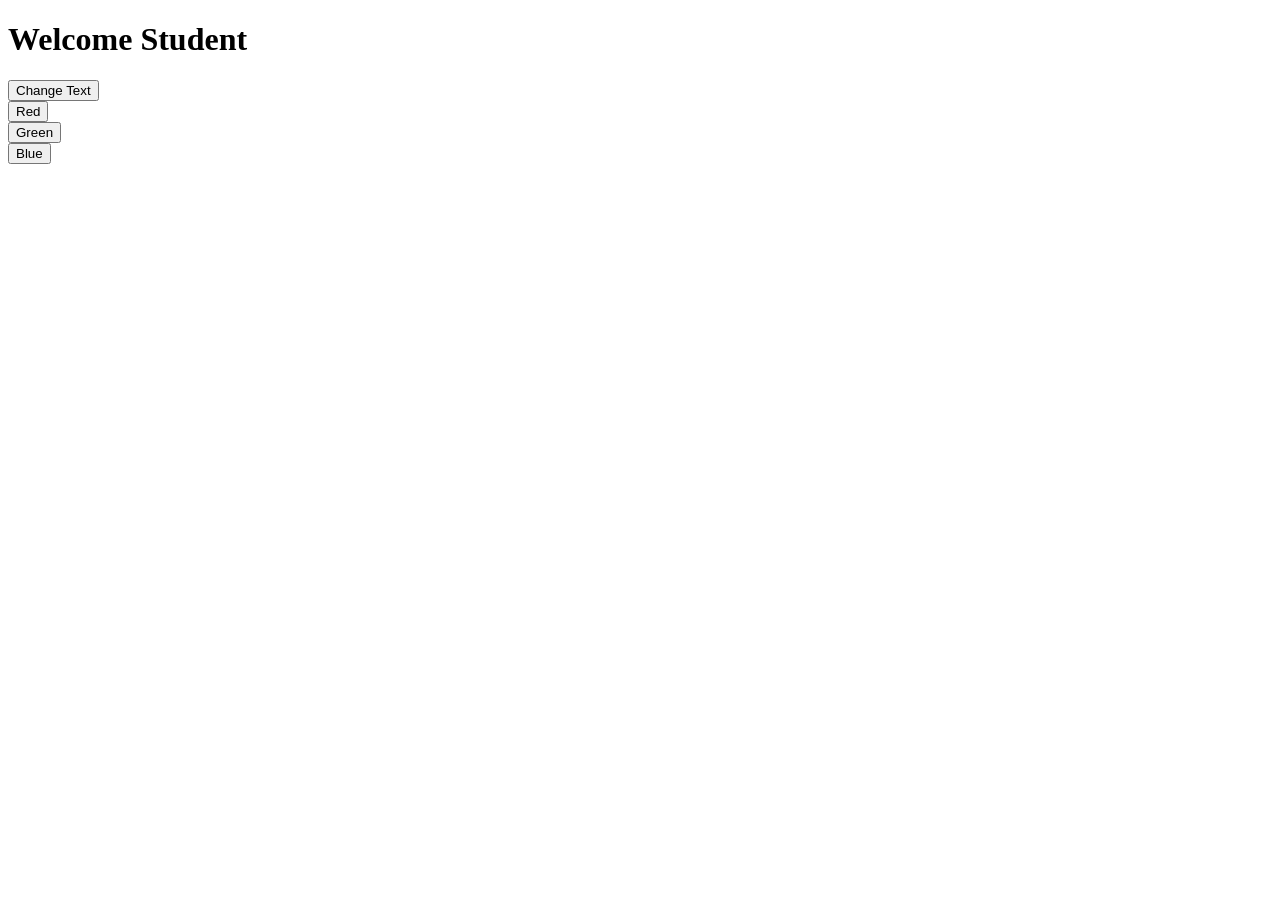
<file: project 10/index.html>
<!DOCTYPE html>
<html lang="en">
<head>
    <meta charset="UTF-8">
    <meta name="viewport" content="width=device-width, initial-scale=1.0">
    <title>Document</title>
</head>
<body>
    <h1>Welcome Student</h1>

    <button>Change Text</button><br>
    
    <button class="btn-1">Red</button> <br>

    <button class="btn-2">Green</button> <br>

    <button class="btn-3">Blue</button> <br>

    <script src="script.js"></script>
</body>
</html>
</file>
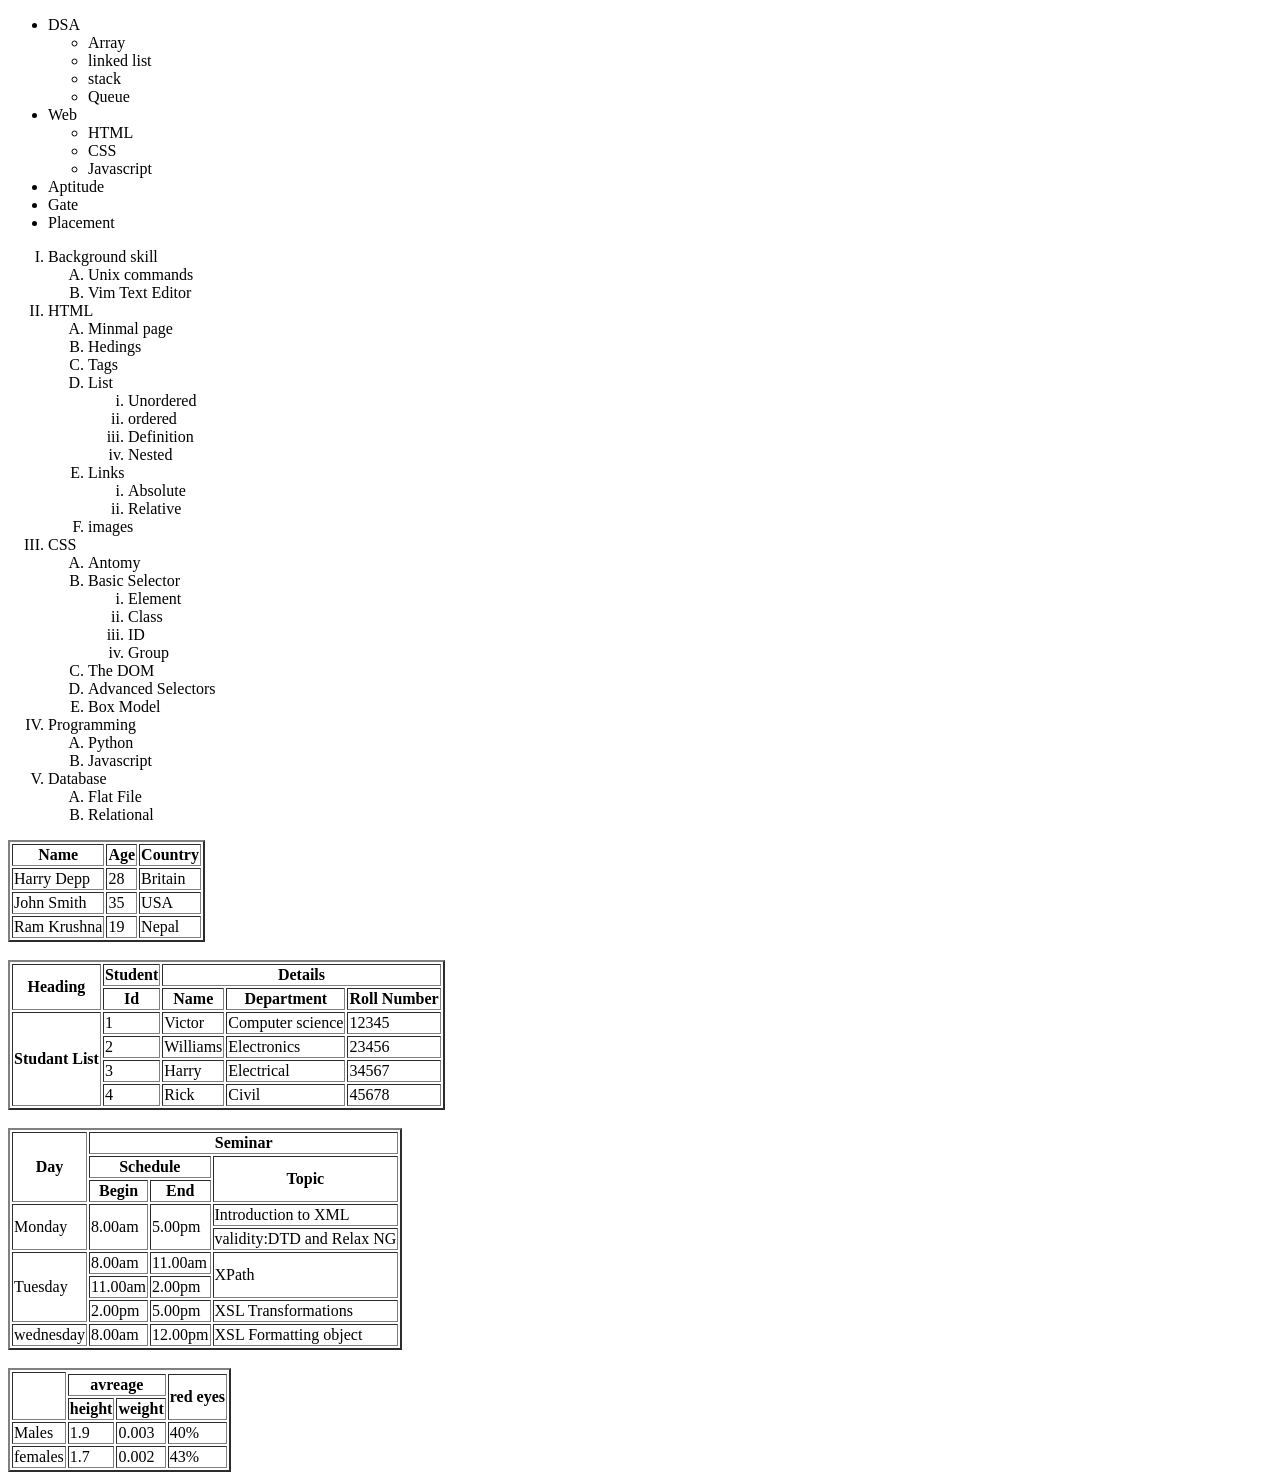
<file: project 2/index.html>
<!DOCTYPE html>
<html lang="en">

<head>
    <meta charset="UTF-8">
    <meta name="viewport" content="width=device-width, initial-scale=1.0">
    <title>Document</title>
</head>

<body>
    <ul>
        <li>DSA</li>
        <ul>
            <li>Array</li>
            <li>linked list</li>
            <li>stack</li>
            <li>Queue</li>

        </ul>
        <li>Web</li>
        <ul>
            <li>HTML</li>
            <li>CSS</li>
            <li>Javascript</li>

        </ul>
        <li>Aptitude</li>
        <li>Gate</li>
        <li>Placement</li>
    </ul>

    <ol type="I">
        <li>Background skill</li>
        <ol type="A">
            <li> Unix commands</li>
            <li>Vim Text Editor</li>
        </ol>
        <li>HTML</li>
        <ol type="A">
            <li>Minmal page</li>
            <li>Hedings</li>
            <li>Tags</li>
            <li>List</li>
            <ol type="i">
                <li>Unordered</li>
                <li>ordered</li>
                <li>Definition</li>
                <li>Nested</li>

            </ol>
            <li>Links</li>
            <ol type="i">
                <li>Absolute</li>
                <li>Relative</li>

            </ol>
            <li>images</li>

        </ol>
        <li>CSS</li>
        <ol type="A">
            <li>Antomy</li>
            <li>Basic Selector</li>
            <ol type="i">
                <li>Element</li>
                <li>Class</li>
                <li>ID</li>
                <li>Group</li>

            </ol>
            <li>The DOM</li>
            <li>Advanced Selectors</li>
            <li>Box Model</li>

        </ol>
        <li>Programming</li>
        <ol type="A">
            <li>Python</li>
            <li>Javascript</li>


        </ol>
        <li>Database</li>
        <ol type="A">
            <li>Flat File</li>
            <li>Relational</li>
        </ol>
    </ol>

    <table border="2">
        <tr>
            <th>Name</th>
            <th>Age</th>
            <th>Country</th>
        </tr>
        <tr>
            <td>Harry Depp</td>
            <td>28</td>
            <td>Britain</td>
        </tr>
        <tr>
            <td>John Smith</td>
            <td>35</td>
            <td>USA</td>
        </tr>
        <tr>
            <td>Ram Krushna</td>
            <td>19</td>
            <td>Nepal</td>
        </tr>

    </table>

    <br>
    <table border="2">
        <tr>
            <th rowspan="2">Heading</th>
            <th>Student</th>
            <th colspan="3">Details</th>
        </tr>
        <tr>
            <th>Id</th>
            <th>Name</th>
            <th>Department</th>
            <th>Roll Number</th>
        </tr>
        <tr>
            <th rowspan="4">Studant List</th>
            <td>1</td>
            <td>Victor</td>
            <td>Computer science</td>
            <td>12345</td>
        </tr>
        <tr>
            <td>2</td>
            <td>Williams</td>
            <td>Electronics</td>
            <td>23456</td>

        </tr>
        <tr>
            <td>3</td>
            <td>Harry</td>
            <td>Electrical</td>
            <td>34567</td>

        </tr>
        <tr>
            <td>4</td>
            <td>Rick</td>
            <td>Civil</td>
            <td>45678</td>
        </tr>
    </table>

    <br>
    <table border="2">
        <tr>
            <th rowspan="3">Day</th>
            <th colspan="3">Seminar</th>
        </tr>

        <tr>
            <th colspan="2">Schedule</th>
            <th rowspan="2">Topic</th>
        </tr>
        <tr>
            <th>Begin</th>
            <th>End</th>
        </tr>
        <tr>
            <td rowspan="2">Monday</td>
            <td rowspan="2">8.00am</td>
            
            <td rowspan="2">5.00pm</td>
            <td>Introduction to XML</td>        
            

        </tr>
        <tr>
            <td>validity:DTD and Relax NG</td>
        </tr>
        <tr>
            <td rowspan="3">Tuesday</td>
            <td>8.00am</td>
            <td>11.00am</td>
            <td rowspan="2">XPath</td>

        </tr>
        <tr>
            <td>11.00am</td>
            <td>2.00pm</td>


        </tr>
        <tr>
            <td>2.00pm</td>
            <td>5.00pm</td>
            <td>XSL Transformations</td>
        </tr>
        <tr>
            <td>wednesday</td>
            <td>8.00am</td>
            <td>12.00pm</td>
            <td>XSL Formatting object</td>
        </tr>

    </table>

    <br>
    <table border="2">
        <tr>
        <th rowspan="3"></th>
        </tr>
        <tr>
            <th colspan="2">avreage</th>
            <th rowspan="2">red eyes</th>
        </tr>
        <tr>
            <th>height</th>
            <th>weight</th>

        </tr>
        <tr>
            <td>Males</td>
            <td>1.9</td>
            <td>0.003</td>
            <td>40%</td>
            
        </tr>
        <tr>
            <td>females</td>
            <td>1.7</td>
            <td>0.002</td>
            <td>43%</td>
        </tr>
    </table>

</body>

</html>
</file>
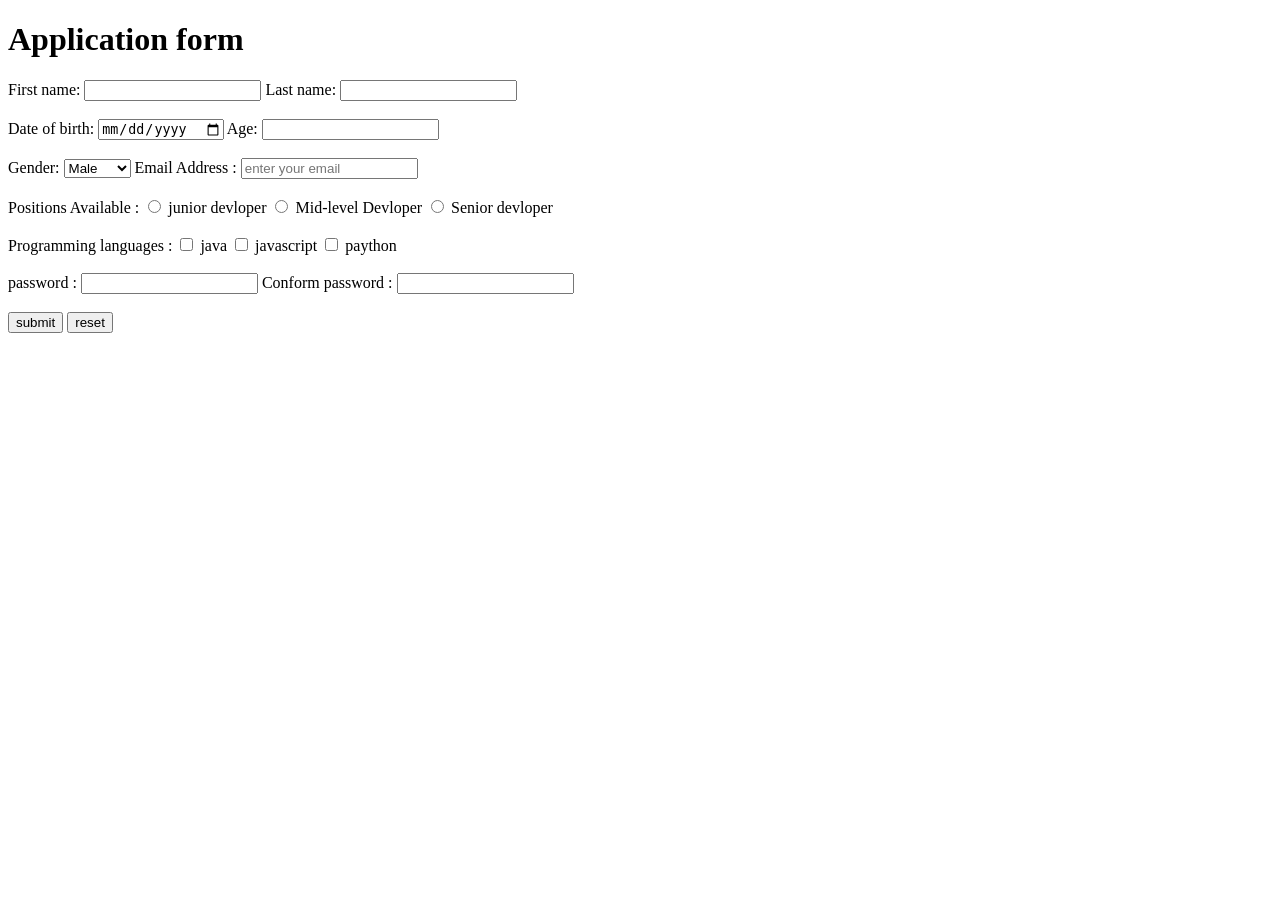
<file: project 3/index.html>
<!DOCTYPE html>
<html lang="en">

<head>
    <meta charset="UTF-8">
    <meta name="viewport" content="width=device-width, initial-scale=1.0">
    <title>Document</title>
</head>

<body>
    <form>
        <h1>Application form</h1>
        <label for="">First name:</label>
        <input type="text">
        <label for="">Last name:</label>
        <input type="text">
        <br><br>
        <label for="">Date of birth:</label>
        <input type="date">
        <label for="">Age:</label>
        <input type="number">
        <br><br>
        <label for="">Gender:</label>
        <select name="" id="">Gender
            <option value="Male">Male</option>
            <option value="female">Female</option>
        </select>
        <label for="">Email Address :</label>
        <input type="email" placeholder="enter your email">
        <br><br>
        <label for="">Positions Available :</label>
        <input type="radio" name="Positions" id="junior devloper">
        <label for="junior devloper">junior devloper</label>
        <input type="radio" name="Positions" id="Mid-level Devloper">
        <label for="Mid-level Devloper">Mid-level Devloper</label>
        <input type="radio" name="Positions" id="Senior devloper">
        <label for="Senior devloper">Senior devloper</label>
        <br><br>
        <label for="">Programming languages :</label>
        <input type="checkbox">
        <label for="java">java</label>
        <input type="checkbox">
        <label for="javascript">javascript</label>
        <input type="checkbox">
        <label for="paython">paython</label>
        <br><br>
        <label for="">password :</label>
        <input type="password" name="" id="">
        <label for=""> Conform password :</label>
        <input type="password" name="" id="">
        <br><br>
        <button type="submit">submit</button>
        <button type="reset">reset</button>



    </form>
</body>

</html>
</file>
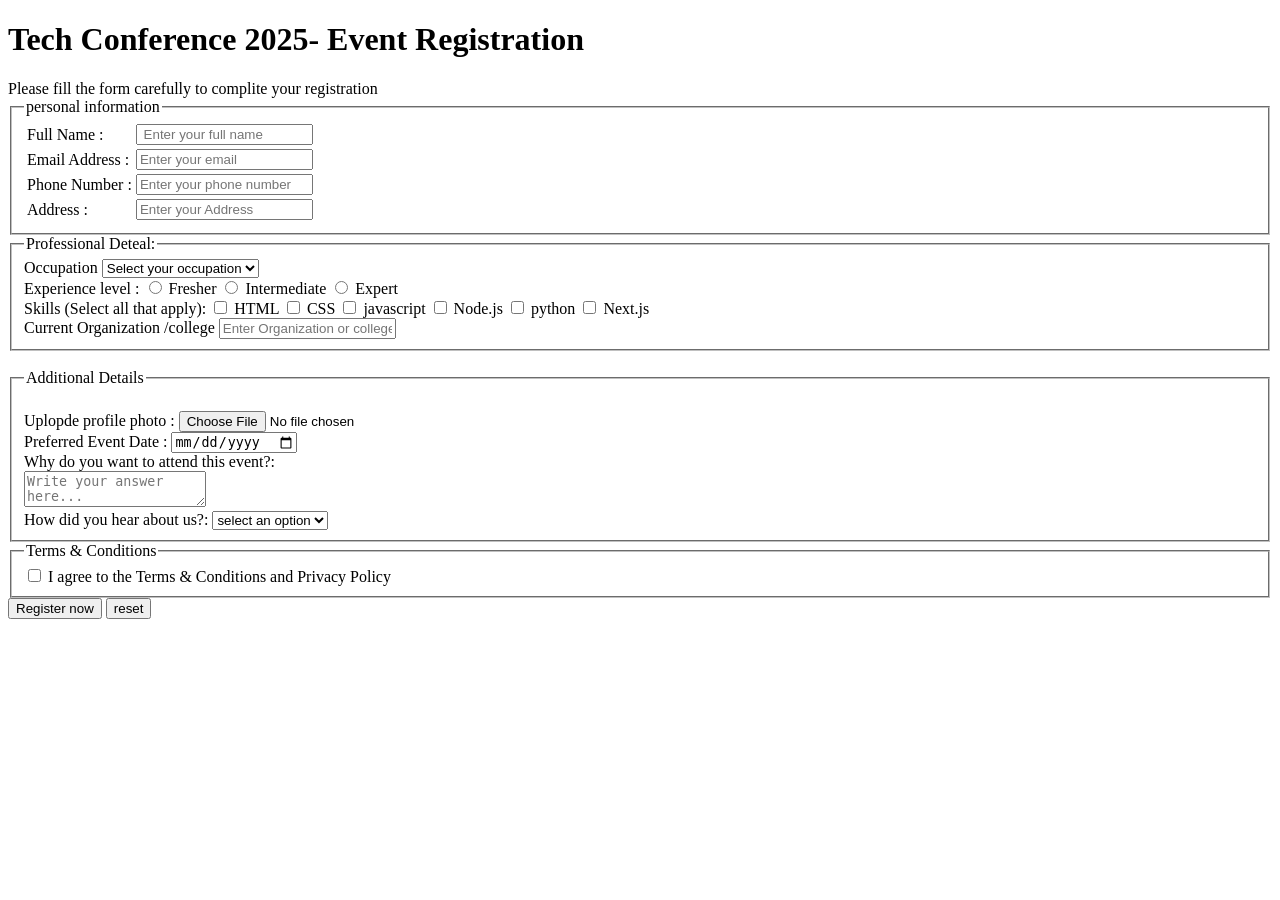
<file: project 4/index.html>
<!DOCTYPE html>
<html lang="en">

<head>
    <meta charset="UTF-8">
    <meta name="viewport" content="width=device-width, initial-scale=1.0">
    <title>Document</title>
</head>

<body>
    <form action="">
        <h1>Tech Conference 2025- Event Registration</h1>
        <label for="">Please fill the form carefully to complite your registration</label>
        <fieldset>
            <legend>personal information</legend>
            <table>
                <tr>
                    <td><label for="">Full Name :</label></td>
                    <td> <input type="text" placeholder=" Enter your full name">
                    </td>
                </tr>

                <tr>
                    <td><label for="">Email Address :</label></td>
                    <td> <input type="email" placeholder="Enter your email">
                    </td>
                </tr>
                <tr>
                    <td><label for="">Phone Number :</label></td>
                    <td>                <input type="number" placeholder="Enter your phone number"></td>
                </tr>
                <tr>
                    <td>                <label for="">Address :</label></td>
                <td>                <input type="text" placeholder="Enter your Address"></td>
                </tr>
            </table>
           
        </fieldset>
        <fieldset>
            <legend>Professional Deteal:</legend>
    
            <label for="">Occupation</label>
            <select name="" id="">
                <option value="">Select your occupation</option>
            </select>
            <br>
            <label for="">Experience level :</label>
            <input type="radio" name="Experience level " id="Fresher">
            <label for="Fresher">Fresher</label>
            <input type="radio" name="Experience level " id="Intermediate">
            <label for="Intermediate">Intermediate</label>
            <input type="radio" name="Experience level " id="Expert">
            <label for="Expert">Expert</label>
            <br>
            <label for="">Skills (Select all that apply):</label>
            <input type="checkbox" name="Skills" id="HTML">
            <label for="HTML">HTML</label>
            <input type="checkbox" name="Skills" id="CSS">
            <label for="CSS">CSS</label>
            <input type="checkbox" name="Skills" id="javascript">
            <label for="javascript">javascript</label>
            <input type="checkbox" name="Skills" id="Node.js">
            <label for="Node.js">Node.js</label>
            <input type="checkbox" name="Skills" id="Python">
            <label for="Python">python</label>
            <input type="checkbox" name="Skills" id="Next.js">
            <label for="Next.js">Next.js</label>
            <br>
            <label for="">Current Organization /college</label>
            <input type="text" placeholder="Enter Organization or college">
        </fieldset>
        <br>
        <fieldset>
            <legend>Additional Details</legend>
            <br>
            <label for="">Uplopde profile photo :</label>
            <input type="file">
            <br>
            <label for="">Preferred Event Date :</label>
            <input type="date">
            <br>
            <label for="">Why do you want to attend this event?:</label>
            <br>
            <textarea name="" id="" placeholder="Write your answer here..."></textarea>
            <br>
            <label for="">How did you hear about us?:</label>
            <select name="" id="">
                <option value="">select an option</option>
            </select>
            <br>
        </fieldset>
        <fieldset>
            <legend>Terms & Conditions</legend>
            <input type="checkbox">
            <label for="I agree to the Terms & Conditions and Privacy Policy">I agree to the Terms & Conditions and Privacy Policy</label>
            <br>
        </fieldset>
        <button type="submit">Register now</button>

        <button type="reset">reset</button>

    </form>
</body>

</html>
</file>
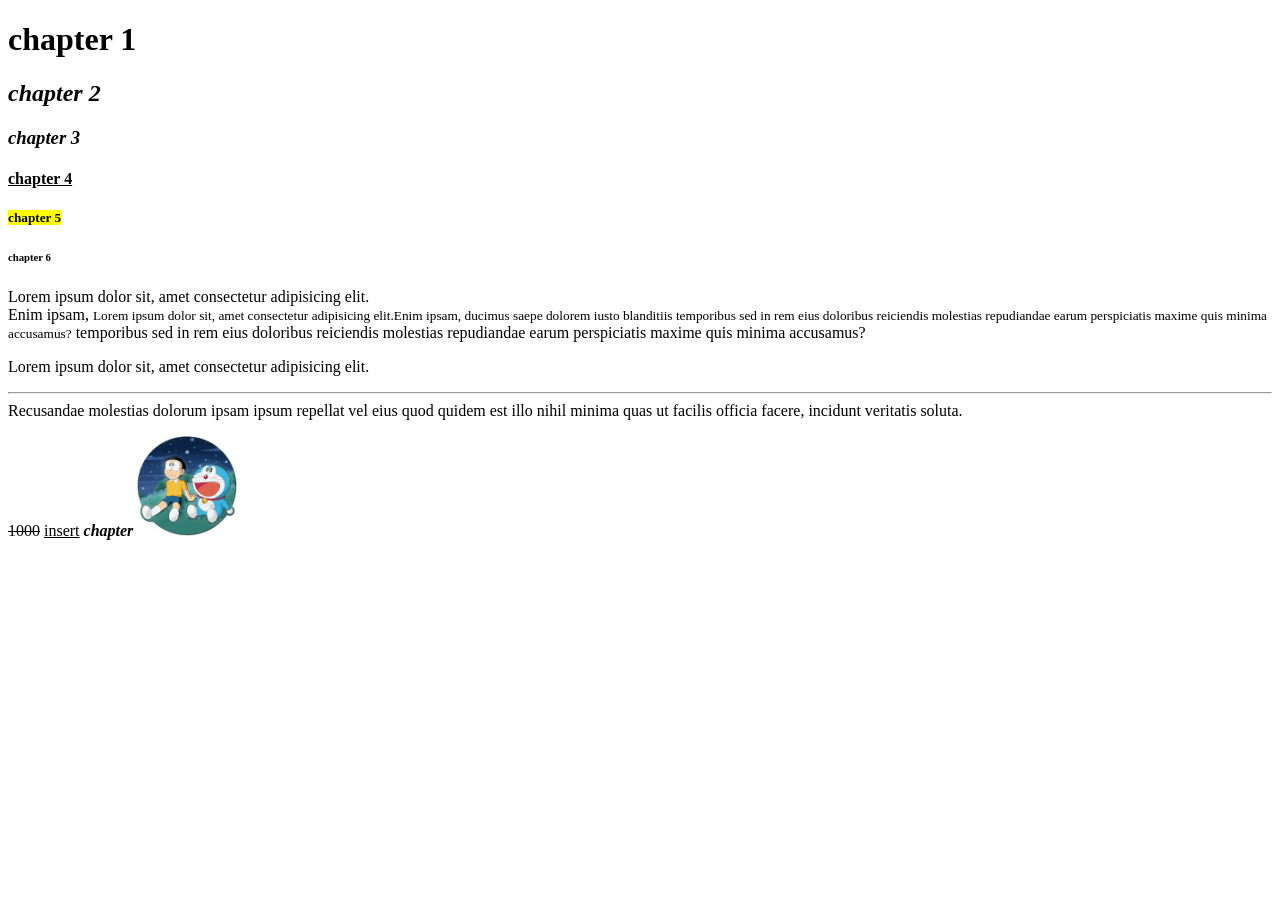
<file: project 6/index.html>
<!DOCTYPE html>
<html lang="en">

<head>
    <meta charset="UTF-8">
    <meta name="viewport" content="width=device-width, initial-scale=1.0">
    <title>my first web page</title>
</head>

<body>
    <h1><strong>chapter 1</strong></h1>
    <h2><i>chapter 2</i></h2>
    <h3><em>chapter 3</em></h3>
    <h4><u>chapter 4</u></h4>
    <h5><mark>chapter 5</mark></h5>
        <h6>
            <p><b>chapter 6</b></p>
        </h6>
        <p>Lorem ipsum dolor sit, amet consectetur adipisicing elit. <br>Enim ipsam, <small>Lorem ipsum dolor sit, amet
                consectetur adipisicing elit.Enim ipsam, ducimus saepe dolorem iusto
                blanditiis
                temporibus sed in rem eius doloribus reiciendis molestias repudiandae earum perspiciatis maxime quis
                minima
                accusamus?</small>
            temporibus sed in rem eius doloribus reiciendis molestias repudiandae earum perspiciatis maxime quis minima
            accusamus?</p>

        <p>Lorem ipsum dolor sit, amet consectetur adipisicing elit.
            <hr> Recusandae molestias dolorum ipsam ipsum repellat vel
            eius quod quidem est illo nihil minima quas ut facilis officia facere, incidunt veritatis soluta.
        </p>
        <del>1000</del>
        <ins>insert</ins>
        <strong><em>chapter</em></strong>
        <img width="100px" height="100px"
            src="[data-uri]"
            alt="">
</body>

</html>
</file>
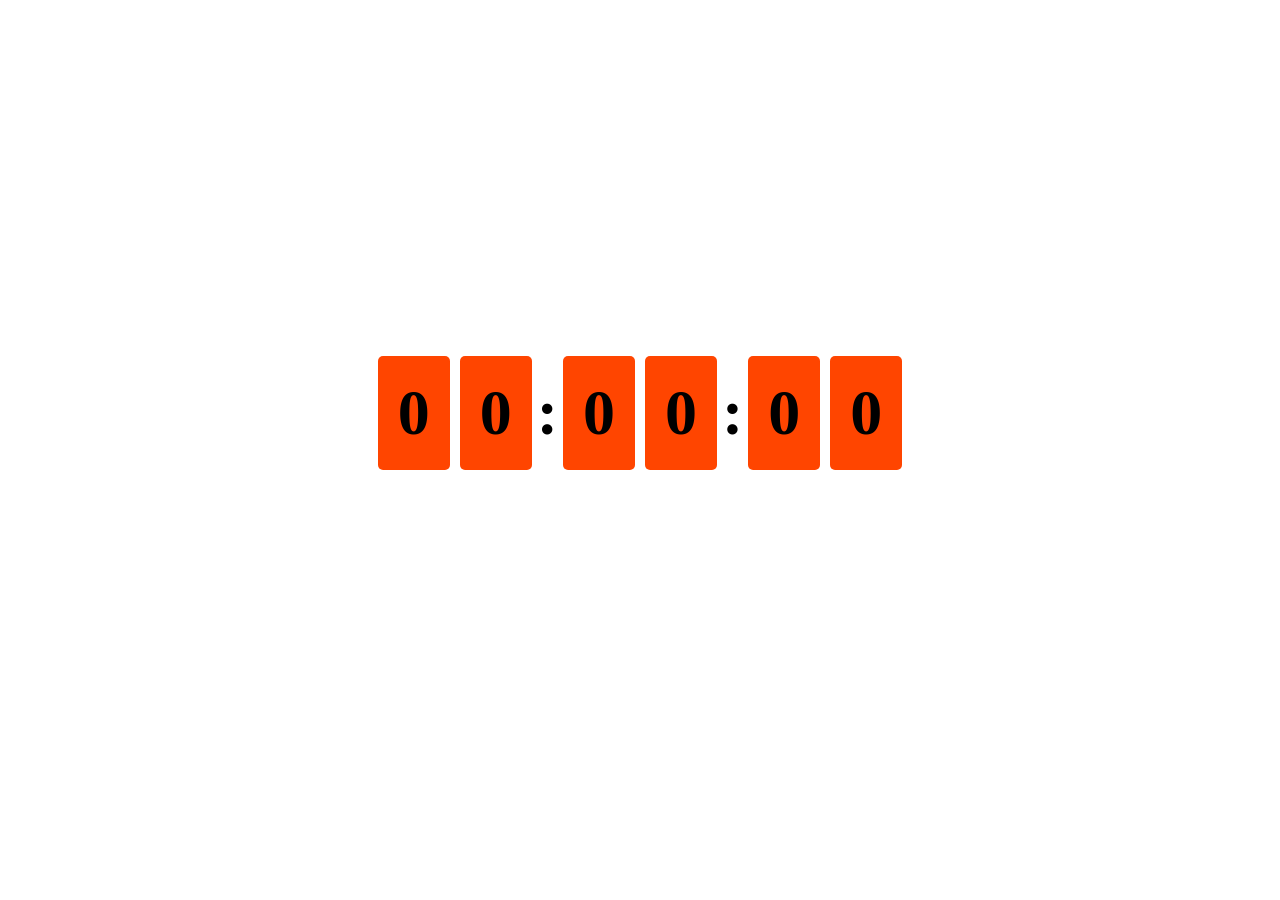
<file: project 18/style.html>
<!DOCTYPE html>
<html lang="en">
<head>
    <meta charset="UTF-8">
    <meta name="viewport" content="width=device-width, initial-scale=1.0">
    <title>Document</title>
    <style>
        #main{
            display: flex;
            justify-content: center;
            align-items: center;
            height: 90vh;
        }
        .clock{
            display: flex;
        }
        h1{
            background-color: orangered;
            color: black;
            padding: 20px;
            margin: 5px;
            font-size: 4rem;
            border-radius: 5px;

        }

        h2{
            font-size: 4rem;
        }


    </style>
</head>
<body>
    <div id="main">
        <div class="clock">
            <h1 id="A-1">0</h1>
            <h1 id="A-2">0</h1>
        </div>
        <div>
            <h2>:</h2>
        </div>
        <div class="clock">
            <h1 id="B-1">0</h1>
            <h1 id="B-2">0</h1>
        </div>
        <div>
            <h2>:</h2>
        </div>
        <div class="clock">
            <h1 id="C-1">0</h1>
            <h1 id="C-2">0</h1>
        </div>
        
        
    </div>

    <script src="script.js"></script>

</body>
</html>
</file>
